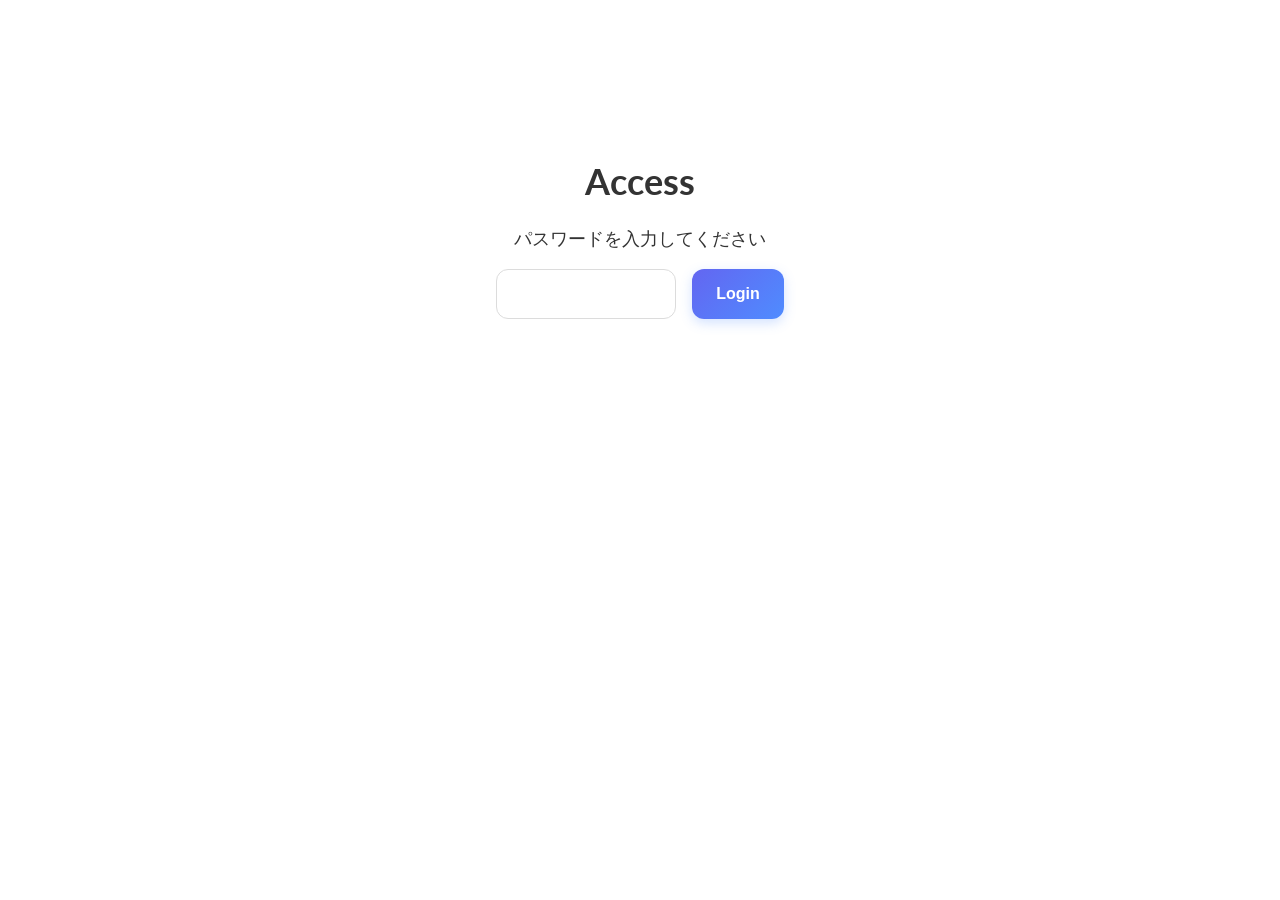
<file: auth.html>
<!doctype html>
<html lang="ja">
  <head>
    <meta charset="UTF-8" />
    <meta name="viewport" content="width=device-width, initial-scale=1.0" />
    <meta name="referrer" content="no-referrer" />
    <meta name="robots" content="noindex,nofollow" />
    <title>Access</title>
    <link rel="preconnect" href="https://fonts.googleapis.com" />
    <link rel="preconnect" href="https://fonts.gstatic.com" crossorigin />
    <link href="https://fonts.googleapis.com/css2?family=Noto+Sans+JP:wght@400;500;700&display=swap" rel="stylesheet" />
    <link href="https://fonts.googleapis.com/css2?family=Inter:wght@100..900&display=swap" rel="stylesheet" />
    <link href="https://fonts.googleapis.com/css2?family=Lato:wght@100;300;400;700;900&display=swap" rel="stylesheet" />
    <link rel="stylesheet" href="./css/auth.css" />
  </head>

  <body>
    <main id="auth">
      <h1 class="auth-ttl">Access</h1>
      <p class="auth-txt">パスワードを入力してください</p>
      <div class="password-wrap">
        <input type="password" id="password" class="password-input" />
        <button type="button" class="password-btn" onclick="checkPassword()">Login</button>
      </div>
      <p id="error" class="error"></p>
    </main>
    <script src="./js/auth.js"></script>
  </body>
</html>
</file>
<file: css/auth.css>
/* Break Point */
#auth {
  color: #333;
  font-family: "Lato", sans-serif;
  font-size: 18px;
  font-weight: 400;
  background: #fff;
  max-width: 1200px;
  padding: 10% 4%;
  margin: 0 auto;
}
#auth .auth-ttl {
  text-align: center;
}
#auth .auth-txt {
  text-align: center;
}
#auth .password-wrap {
  display: flex;
  justify-content: center;
}
#auth .password-wrap .password-input {
  width: 100%;
  max-width: 180px;
  padding: 7px 13px;
  font-size: 30px;
  color: #333;
  background: #fff;
  border: 1px solid #dcdcdc;
  border-radius: 12px;
  outline: none;
  transition: all 0.25s ease;
  box-sizing: border-box;
}
#auth .password-wrap .password-input::-moz-placeholder {
  color: #aaa;
}
#auth .password-wrap .password-input::placeholder {
  color: #aaa;
}
#auth .password-wrap .password-input:hover {
  border-color: #b8b8b8;
}
#auth .password-wrap .password-input:focus {
  border-color: #4f8cff;
  box-shadow: 0 0 0 4px rgba(79, 140, 255, 0.15);
}
#auth .password-wrap .password-input:disabled {
  background: #f5f5f5;
  color: #999;
  cursor: not-allowed;
}
#auth .password-wrap .password-btn {
  display: inline-flex;
  align-items: center;
  justify-content: center;
  min-width: 90px;
  padding: 14px 24px;
  margin-left: 16px;
  font-size: 16px;
  font-weight: 600;
  color: #fff;
  background: linear-gradient(135deg, #6366f1 0%, #4f8cff 100%);
  border: none;
  border-radius: 12px;
  cursor: pointer;
  transition: all 0.25s ease;
  box-shadow: 0 4px 12px rgba(79, 140, 255, 0.25);
}
#auth .password-wrap .password-btn:active {
  transform: translateY(0);
  box-shadow: 0 3px 8px rgba(79, 140, 255, 0.2);
}
#auth .password-wrap .password-btn:focus-visible {
  outline: none;
  box-shadow: 0 0 0 4px rgba(99, 102, 241, 0.2), 0 8px 20px rgba(79, 140, 255, 0.3);
}
#auth .password-wrap .password-btn:disabled {
  opacity: 0.6;
  cursor: not-allowed;
  box-shadow: none;
}
#auth .error {
  color: #f91717;
  text-align: center;
  font-weight: bold;
}

@media screen and (min-width: 1026px) {
  #auth .password-wrap .password-input::-moz-placeholder {
    color: #aaa;
  }
  #auth .password-wrap .password-input::placeholder {
    color: #aaa;
  }
  #auth .password-wrap .password-input:hover {
    border-color: #b8b8b8;
  }
  #auth .password-wrap .password-input:focus {
    border-color: #4f8cff;
    box-shadow: 0 0 0 4px rgba(79, 140, 255, 0.15);
  }
  #auth .password-wrap .password-input:disabled {
    background: #f5f5f5;
    color: #999;
    cursor: not-allowed;
  }
  #auth .password-wrap .password-btn:hover {
    transform: translateY(-2px);
    box-shadow: 0 8px 20px rgba(79, 140, 255, 0.35);
  }
}
@media screen and (max-width: 1025px) {
  #auth .password-wrap .password-input::-moz-placeholder {
    color: #aaa;
  }
  #auth .password-wrap .password-input::placeholder {
    color: #aaa;
  }
  #auth .password-wrap .password-input:hover {
    border-color: #b8b8b8;
  }
  #auth .password-wrap .password-input:focus {
    border-color: #4f8cff;
    box-shadow: 0 0 0 4px rgba(79, 140, 255, 0.15);
  }
  #auth .password-wrap .password-input:disabled {
    background: #f5f5f5;
    color: #999;
    cursor: not-allowed;
  }
}
@media screen and (max-width: 768px) {
  #auth .password-wrap .password-input::-moz-placeholder {
    color: #aaa;
  }
  #auth .password-wrap .password-input::placeholder {
    color: #aaa;
  }
  #auth .password-wrap .password-input:hover {
    border-color: #b8b8b8;
  }
  #auth .password-wrap .password-input:focus {
    border-color: #4f8cff;
    box-shadow: 0 0 0 4px rgba(79, 140, 255, 0.15);
  }
  #auth .password-wrap .password-input:disabled {
    background: #f5f5f5;
    color: #999;
    cursor: not-allowed;
  }
}
@media screen and (max-width: 480px) {
  #auth {
    font-size: 4vw;
  }
  #auth .password-wrap .password-input::-moz-placeholder {
    color: #aaa;
  }
  #auth .password-wrap .password-input::placeholder {
    color: #aaa;
  }
  #auth .password-wrap .password-input:hover {
    border-color: #b8b8b8;
  }
  #auth .password-wrap .password-input:focus {
    border-color: #4f8cff;
    box-shadow: 0 0 0 4px rgba(79, 140, 255, 0.15);
  }
  #auth .password-wrap .password-input:disabled {
    background: #f5f5f5;
    color: #999;
    cursor: not-allowed;
  }
}/*# sourceMappingURL=auth.css.map */
</file>
